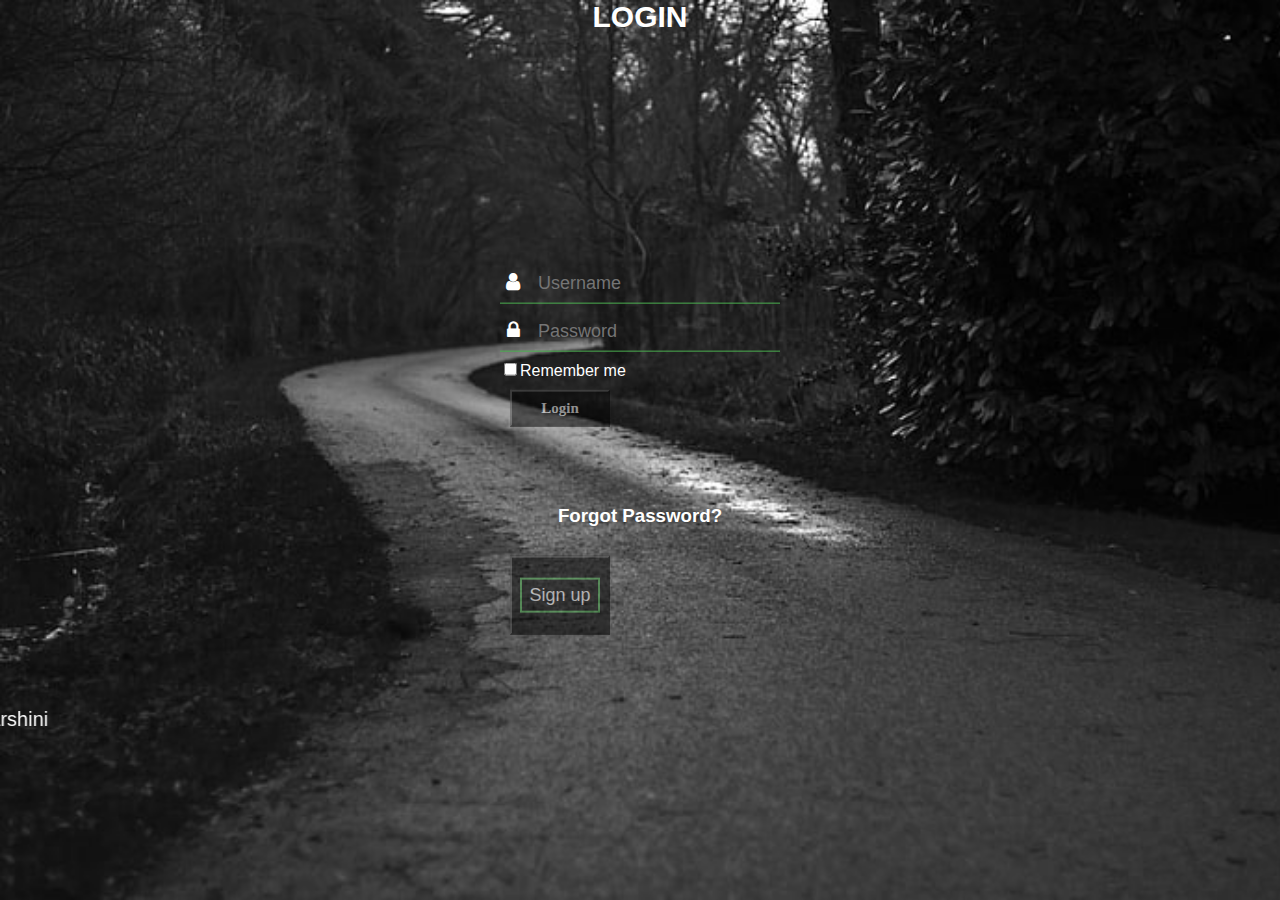
<file: index.html>
<html>
<head>
	<meta charset="utf-8">
	<title>LOGIN FORM</title>
	<link rel="stylesheet" href="style.css">
	<link rel='stylesheet' href='https://use.fontawesome.com/releases/v5.5.0/css/all.css' integrity='sha384-B4dIYHKNBt8Bc12p+WXckhzcICo0wtJAoU8YZTY5qE0Id1GSseTk6S+L3BlXeVIU' crossorigin='anonymous'>
	 
	</head>
	<body>
		<p class="login"><b> LOGIN</b></br></br><i class="fas fa-user-circle" style="font-size:80px;"></i>
		</a></p></br>
		
 <div class="login-box">
 	
 	
 	<div class="textbox">
 		<i class="fa fa-user" aria-hidden="true"></i>
 		<input type="text" placeholder="Username" name="" value="">
 	</div>


 	<div class="textbox">
 		<i class="fa fa-lock" aria-hidden="true"></i>
 		<input type="password" placeholder="Password" name="" value="">
 	</div>
 	 <input class="me" type="checkbox">Remember me</br>
 	  <button  onclick="c()">Login <i class="fas fa-sign-in-alt"></i></button></br></br>

 	  <h3 onclick = "a()" class="forgot" > Forgot Password?</h3>
 	  <button>
<input  onclick = "b()" class="btn" type="button" name="" value="Sign up">

</button>
</div>
<script>
	function c(){
		alert("Logged in successfully");
		location.replace("dashboard.html");
	}
	function a()
	{
		alert("Reset the password");
	}
	function b(){
		alert("sign up with google!!! ");
	}
</script>
 
<marquee direction="right">Created by keerthana ,karthika ,Harshini</marquee>



	</body>
	

</html>
</file>
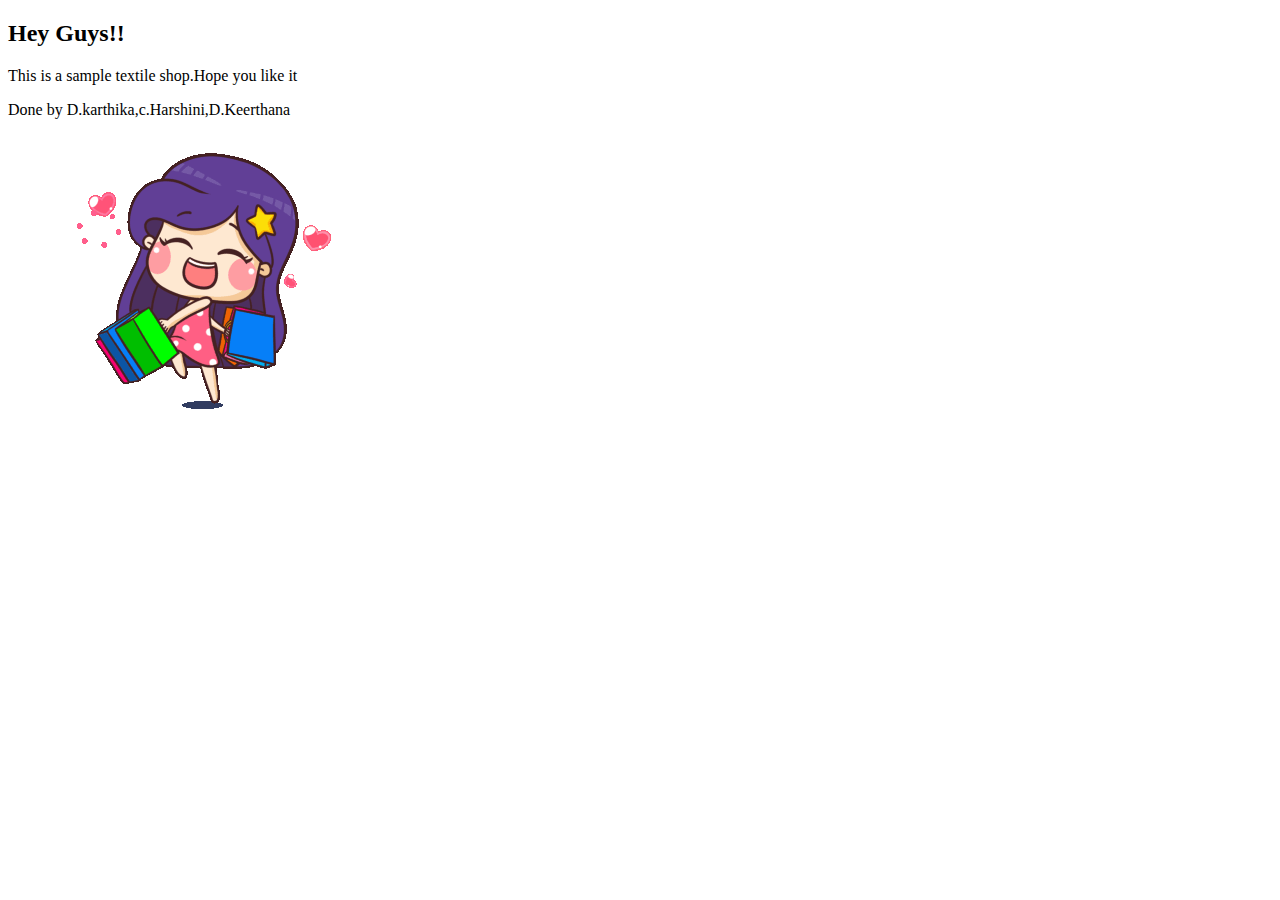
<file: about.html>
<!DOCTYPE html>
<html>
<head>
	<title>ABOUT</title>
</head>
<body>
	<h2>Hey Guys!!</h2>
<p>This is a sample textile shop.Hope you like it</p>
<p>Done by D.karthika,c.Harshini,D.Keerthana</p>
<img src="about.gif">
</body>
</html>
</file>
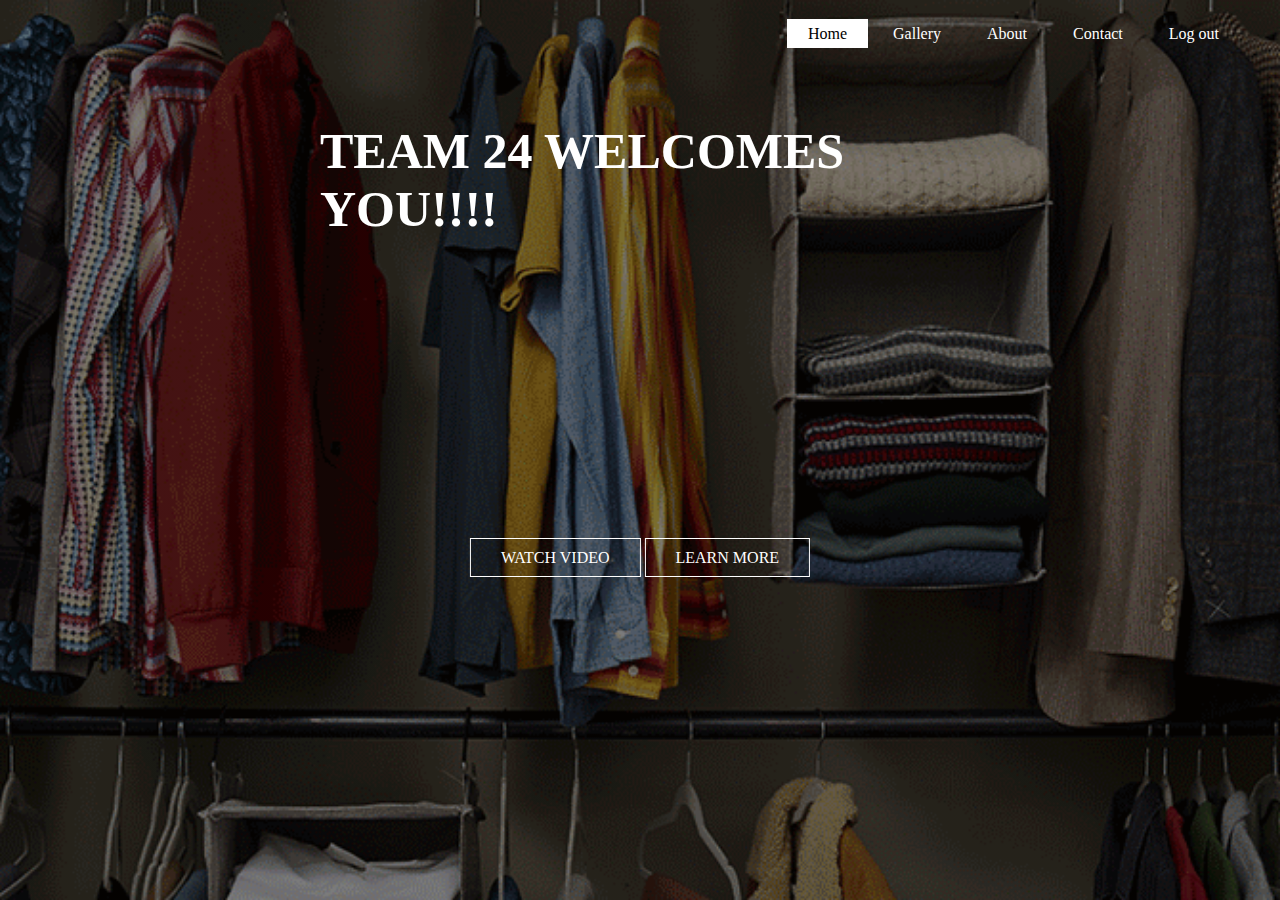
<file: dashboard.html>
<!DOCTYPE html>
<html>
<head>
	<title>DASHBOARD</title>
	<link rel="stylesheet" type="text/css" href="dashboardcss.css">
<body>
     <header>
     	<div class="main">
     		<div class="logo">
     		<ul>
     			<li class="active"><a href="#">Home</a></li>
     			<li><a href="gallery.html">Gallery</a></li>
     			<li><a href="about.html">About</a></li>
     			<li><a href="contact.html">Contact</a></li>
     	
          <li><a href="index.html">Log out</a></li>
     </div>
     	<div class="title">
     		<h1>TEAM 24 WELCOMES YOU!!!!</h1>
     	</div>
     	<div class="button">
     		<a href="https://www.youtube.com/watch?v=1dnqQ1fN8lc" class="btn">WATCH VIDEO</a>
     		<a href="https://www.youtube.com/watch?v=eHxOv8AzUvQ" class="btn">LEARN MORE</a>
     </header>
</body>
</html>
</file>
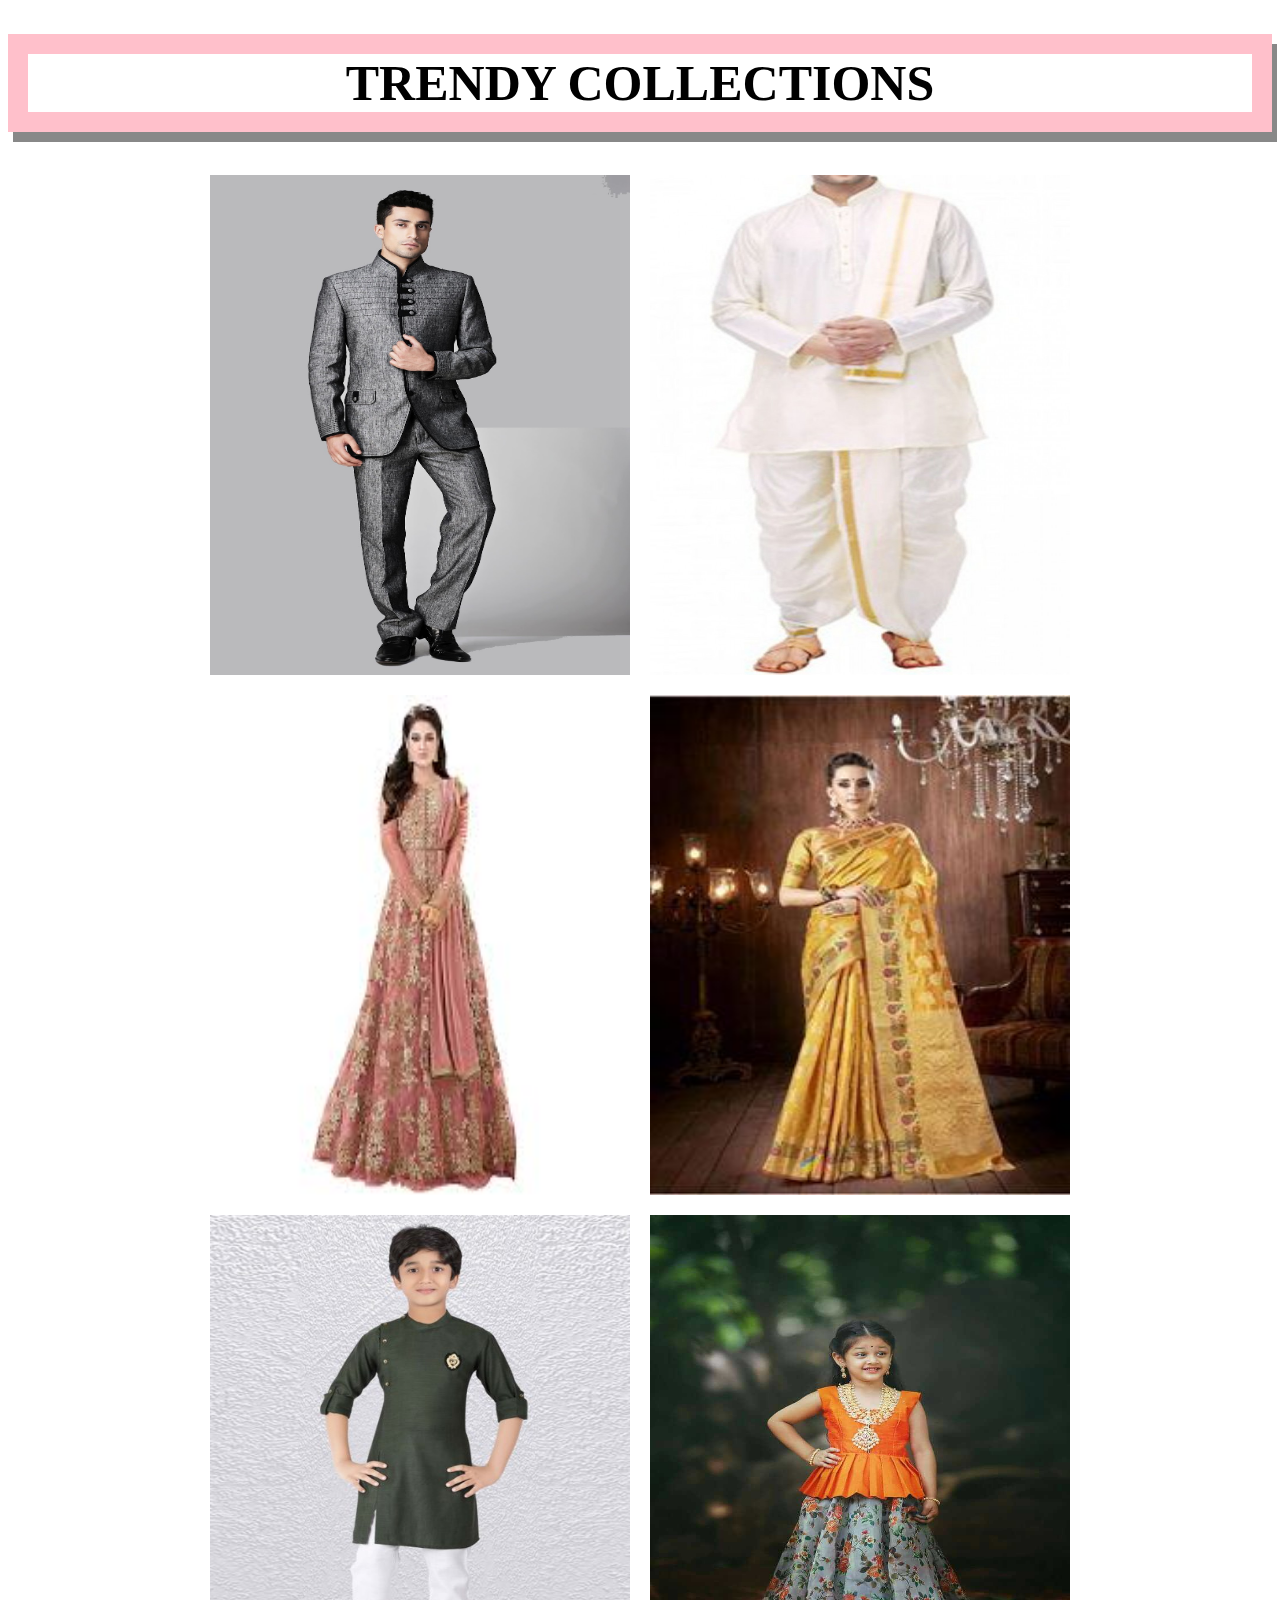
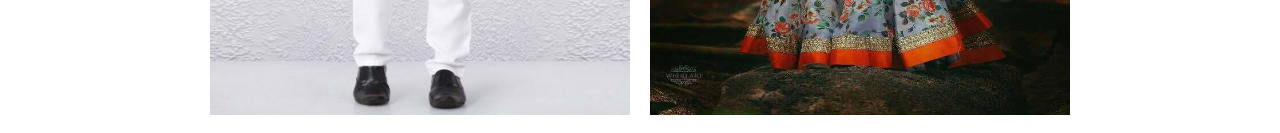
<file: gallery.html>
<!DOCTYPE html>
<html>
<head>
	<title>Gallery</title>
	<link rel="stylesheet" type="text/css" href="flexnature.css">
</head>
<body>
	<h1>TRENDY COLLECTIONS</h1>
	<div class="container">
		
    
<img src="menimg.jpeg">
<img src="menimg2.jpeg
">
<img src="womenimg.jpeg">
<img src="womenimg2.jpeg
">
<img src="childimg.jpeg">
<img src="childimg2.jpeg">

	

</div>
</body>
</html>
</file>
<file: dashboardcss.css>
*{
	margin: 0;
	padding: 0;
	font-family: Century Gothic;
}

header{
	background-image:linear-gradient(rgba(0,0,0,0.5),rgba(0,0,0,0.5)), url(dashboard2.gif);
	height: 100vh;
	background-size: cover;
	background-position: center;
}
ul{
	float:right;
	list-style-type: none;
	margin-top: 25px;
}
ul li{
	display: inline-block;
}
ul li a{
	text-decoration: none;
	color: #fff;
	padding: 5px 20px;
	border: 1px solid transparent;
	transition: 0.6s ease;
}
ul li a:hover{
	background-color: #fff;
	color: #000;
}
ul li.active a{
	background-color: #fff;
	color: #000;
}
.logo img{
	float: center;
	width: 150px;
	height:auto;
}
.main{
	max-width: 1200px;
	margin: auto;
}
.title{
	position: absolute;
	top: 20%;
	left: 50%;
	transform: translate(-50%,-50%);
}
.title h1{
	color: #fff;
	font-size: 50px;
}
.button{
	position: absolute;
	top: 62%;
	left: 50%;
	transform: translate(-50%,-50%);
}
.btn{
	border: 1px solid #fff;
	padding: 10px 30px;
	color: #fff;
	text-decoration: none;
	transition: 0.6s ease;
}
.btn:hover{
	background-color: #fff;
	color: #000;
}
</file>
<file: flexnature.css>
.container{
	display:flex;
	flex-wrap:wrap;
	justify-content:center;
}
img{
	width:420px;
	height:500px;
	margin: 10px;
	transition:all 2s;
}
img:hover
{
transform: scale(1.1);
}

h1{
	font-size:50px;
	font-family:italic;
	border-bottom:20px solid pink;
	border-right:20px solid pink ;
	border-top:20px solid pink;
	border-left:20px solid pink;
	text-align:center;
	box-shadow:5px 10px #888888;


}
</file>
<file: style.css>
@import "https://maxcdn.bootstrapcdn.com/font-awesome/4.7.0/css/font-awesome.min.css";
body{
	margin: 0;
	padding: 0;
	font-family: sans-serif;
	background: url(dark-themed-for-desktops-wallpaper-preview.jpg) no-repeat;
	background-size: cover;
}
.login-box{
	width: 280px;
	position: absolute;
	top: 50%;
	left: 50%;
	transform: translate(-50%,-50%);
	color: white;
}
.login-box h1{
	float: left;
	font-size: 40px;
	border-bottom: 6px solid #4caf50;
	margin-bottom: 50px;
	padding: 13px 0
}
.textbox{
	width: 100%;
	overflow: hidden;
	font-size: 20px;
	padding: 8px 0;
	margin: 8px 0;
	border-bottom: 1px solid #4caf50; 
}
.textbox i{
	width: 26px;
	float: left;
	text-align: center;
}
.textbox input{
	border: none;
	outline: none;
	background: none;
	color: white;
	font-size: 18px;
	width: 80%;
	float: left;
	margin: 0 10px;
}
.btn{
	width: 100%;
	background: none;
	border: 2px solid #4caf50;
	color: white;
	padding: 5px;
	font-size: 18px;
	cursor: pointer;
	margin: 12px 0;
}
.login{
	text-align:center;
	width:100%;
	color:white;
	margin:5x solid green;
	font-size:30px;
	font-weight:bold;
}
button {
    width:100px;
    height:px;
    background-color:black;
    opacity:0.5;
    border-right:;
    border-left:;
    border-top:;
    padding:8px;
    font-family:Raleway;
    margin:10px;
    border-color:black;
    font-size:15px;
    outline:none;
    transition:0.3s;
    font-weight:bold;
    color:white;
}
button:hover {
    background-color:green;
    border-color:green;
    border-style:solid;
    opacity:0.5;
}
 marquee {
    margin-top:500px;
    font-size:20px;
    color:white;
}
.forgot {
    color:white;
    font-weight:bold;
    margin-top:50px;
    text-align:center;
}
.buttons{
	position:absolute;
	top:62%;
	left:50%;
	transform:translate(-50%,-50%);
}
</file>
